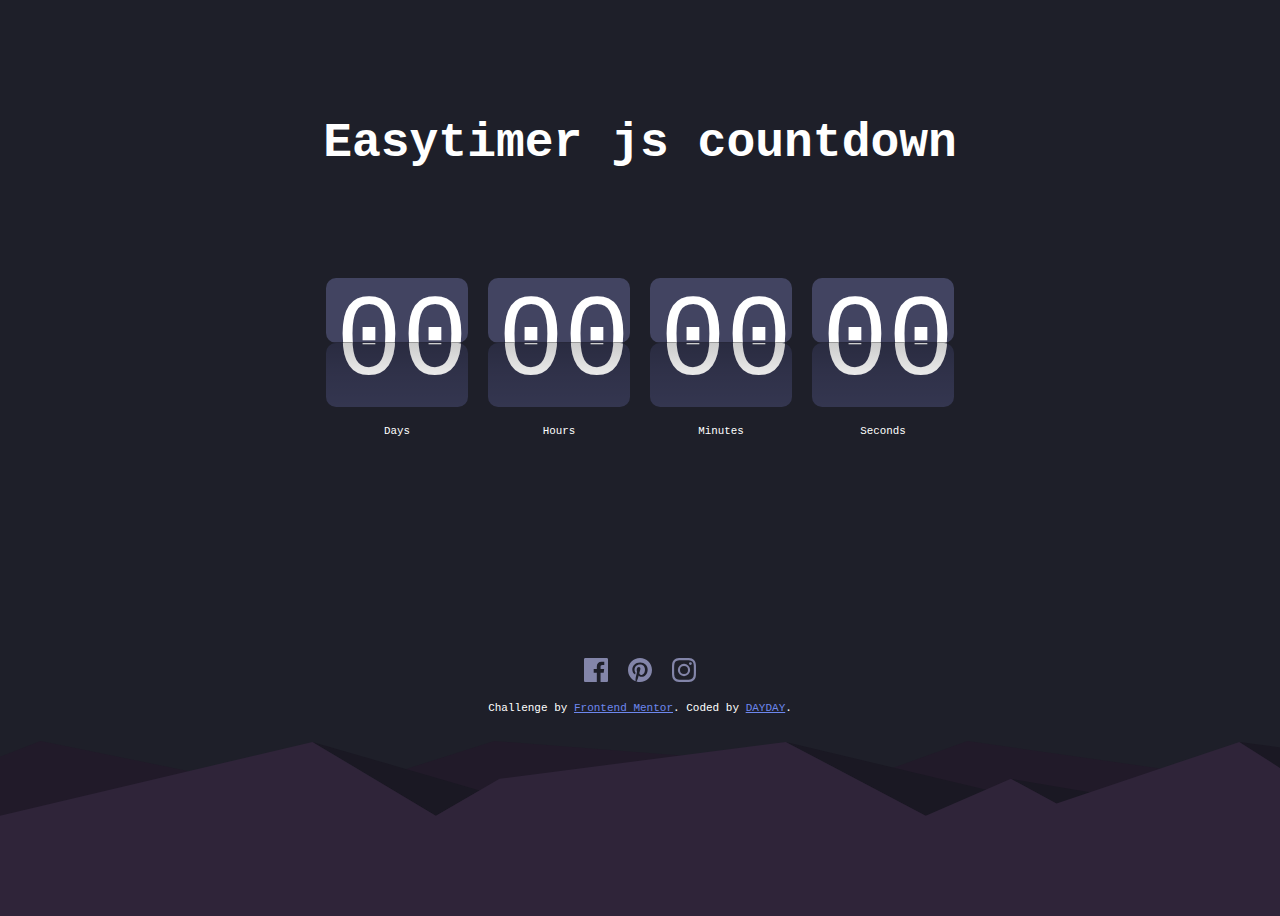
<file: index.html>
<!DOCTYPE html>
<html lang="en">
  <head>
    <meta charset="UTF-8" />
    <meta name="viewport" content="width=device-width, initial-scale=1.0" />
    <!-- displays site properly based on user's device -->
    <link rel="stylesheet" href="./css/style.css" />
    <script src="./js/lib/jquery-3.6.0.min.js"></script>
    <script src="./js/lib/easytimer.min.js"></script>
    <!-- <script src="https://cdnjs.cloudflare.com/ajax/libs/jquery/3.3.1/jquery.min.js"></script> -->
    <!-- <script src="https://cdn.jsdelivr.net/npm/easytimer@1.1.1/src/easytimer.min.js"></script> -->

    <link rel="icon" type="image/png" sizes="32x32" href="./images/favicon-32x32.png" />

    <title>Frontend Mentor | Launch countdown timer</title>
  </head>
  <body>
    <div class="container">
      <section class="panel-header">
        <h2 class="main-title">Easytimer js countdown</h2>
      </section>

      <section class="panel-time">
        <div class="card">
          <div class="card__up">
            <div class="card__up__text days">00</div>
          </div>
          <div class="card__down">
            <div class="shadow"></div>
            <div class="card__down__text days">00</div>
          </div>
          <small class="card__description">Days</small>
        </div>
        <div class="card">
          <div class="card__up">
            <div class="card__up__text hours">00</div>
          </div>
          <div class="card__down">
            <div class="shadow"></div>
            <div class="card__down__text hours">00</div>
          </div>
          <small class="card__description">Hours</small>
        </div>
        <div class="card">
          <div class="card__up">
            <div class="card__up__text minutes">00</div>
          </div>
          <div class="card__down">
            <div class="shadow"></div>
            <div class="card__down__text minutes">00</div>
          </div>
          <small class="card__description">Minutes</small>
        </div>
        <div class="card">
          <div class="card__up">
            <div class="card__up__text seconds">00</div>
          </div>
          <div class="card__down">
            <div class="shadow"></div>
            <div class="card__down__text seconds">00</div>
          </div>
          <small class="card__description">Seconds</small>
        </div>
      </section>
    </div>

    <footer class="footer">
      <img src="images/icon-facebook.svg" /><img src="images/icon-pinterest.svg" /><img src="images/icon-instagram.svg" />
    </footer>
    <div class="attribution">
      Challenge by <a href="https://www.frontendmentor.io?ref=challenge" target="_blank">Frontend Mentor</a>. Coded by <a href="#">DAYDAY</a>.
    </div>

    <script>
      var timer = new easytimer.Timer();

      timer.start({ countdown: true, startValues: { days: 10 } });

      console.log(timer.getTimeValues());
      timer.addEventListener('secondsUpdated', function (e) {
        $('.days').html(timer.getTimeValues().days);
        $('.hours').html(timer.getTimeValues().hours);
        $('.minutes').html(timer.getTimeValues().minutes);
        $('.seconds').html(timer.getTimeValues().seconds);
      });
    </script>
  </body>
</html>
</file>
<file: css/style.css>
:root {
  --card-width: 142px;
}

body {
  font-family: monospace;
  background: url('../images/pattern-hills.svg') no-repeat;
  background-color: hsl(235, 16%, 14%);
  background-position: bottom;
  background-size: 100%;
  color: #fff;
  height: 100vh;
}
a {
  color: blue;
}
.container {
  align-items: center;
  display: flex;
  flex-direction: column;
  margin: 0 auto;
  max-width: 1440px;
  height: calc(100vh - 30vh);
}

.panel-header {
  display: flex;
  align-items: center;
  height: 30vh;
}
/*-- welcome --*/
.main-title {
  font-size: 3rem;
}

/*-- centered the panel --*/
.panel-time {
  align-items: center;
  display: flex;
  flex-direction: row;
  justify-content: center;
  margin: 0 auto;
  position: relative;
  width: calc(100% - 100px);
}
.card {
  display: inline-flex;
  flex-direction: column;
  height: 129px;
  margin: 0 10px;
  position: relative;
  width: var(--card-width);
}

/*-- counter number --*/

.card__description {
  position: absolute;
  text-align: center;
  left: auto;
  right: auto;
  width: var(--card-width);
  margin: 0;
  perspective: 200px;
  bottom: -30px;
}

/*-- number flat bg --*/
.card__up,
.card__down {
  border-radius: 10px;
  font-size: 110px;
  height: 50%;
  margin: 0;
  overflow: hidden;
  position: relative;
}
.card__up {
  transform-origin: bottom;
  background: hsl(236deg 19% 32%);
  top: 0;
  z-index: 4;
}
.card__up.active {
  animation: turnUpToDown 0.5s 0.5s linear both;
}
.card__down {
  transform-origin: top;
  background: hsl(236, 21%, 26%);
  bottom: 0;
}
.card__down.active {
  animation: turnDownToUp 0.5s 0.5s linear both;
}
/* line */
.card__up:after {
  content: '';
  position: absolute;
  bottom: 0;
  left: 0;
  z-index: 5;
  width: 100%;
  height: 1px;
  background-color: rgba(0, 0, 0, 0.4);
}

.card__up__text {
  position: absolute;
  top: 0;
  left: 10px;
}
.card__down__text {
  position: absolute;
  bottom: 0;
  left: 10px;
}

.footer {
  display: flex;
  flex-direction: row;
  justify-content: center;
}
.footer img {
  margin: 20px 10px;
}

/* PLAY */

@keyframes asd {
  0% {
    z-index: 2;
  }
  5% {
    z-index: 4;
  }
  80% {
    z-index: 10;
  }
}

@keyframes turnDownToUp {
  0% {
    transform: rotateX(0deg);
  }
  100% {
    transform: rotateX(90deg);
  }
}

@keyframes turnUpToDown {
  0% {
    transform: rotateX(0deg);
  }
  100% {
    transform: rotateX(-90deg);
  }
}

@keyframes show {
  0% {
    opacity: 0;
  }
  100% {
    opacity: 1;
  }
}

@keyframes hide {
  0% {
    opacity: 1;
  }
  100% {
    opacity: 0;
  }
}

.shadow {
  position: absolute;
  width: 100%;
  height: 100%;
  z-index: 5;
  background: linear-gradient(to top, rgba(0, 0, 0, 0) 0%, rgba(0, 0, 0, 0.1) 60%, rgba(0, 0, 0, 0.2) 100%);
  animation: show 0.5s linear both;
}

.attribution {
  font-size: 11px;
  text-align: center;
}
.attribution a {
  color: hsl(228deg 79% 68%);
}
</file>
